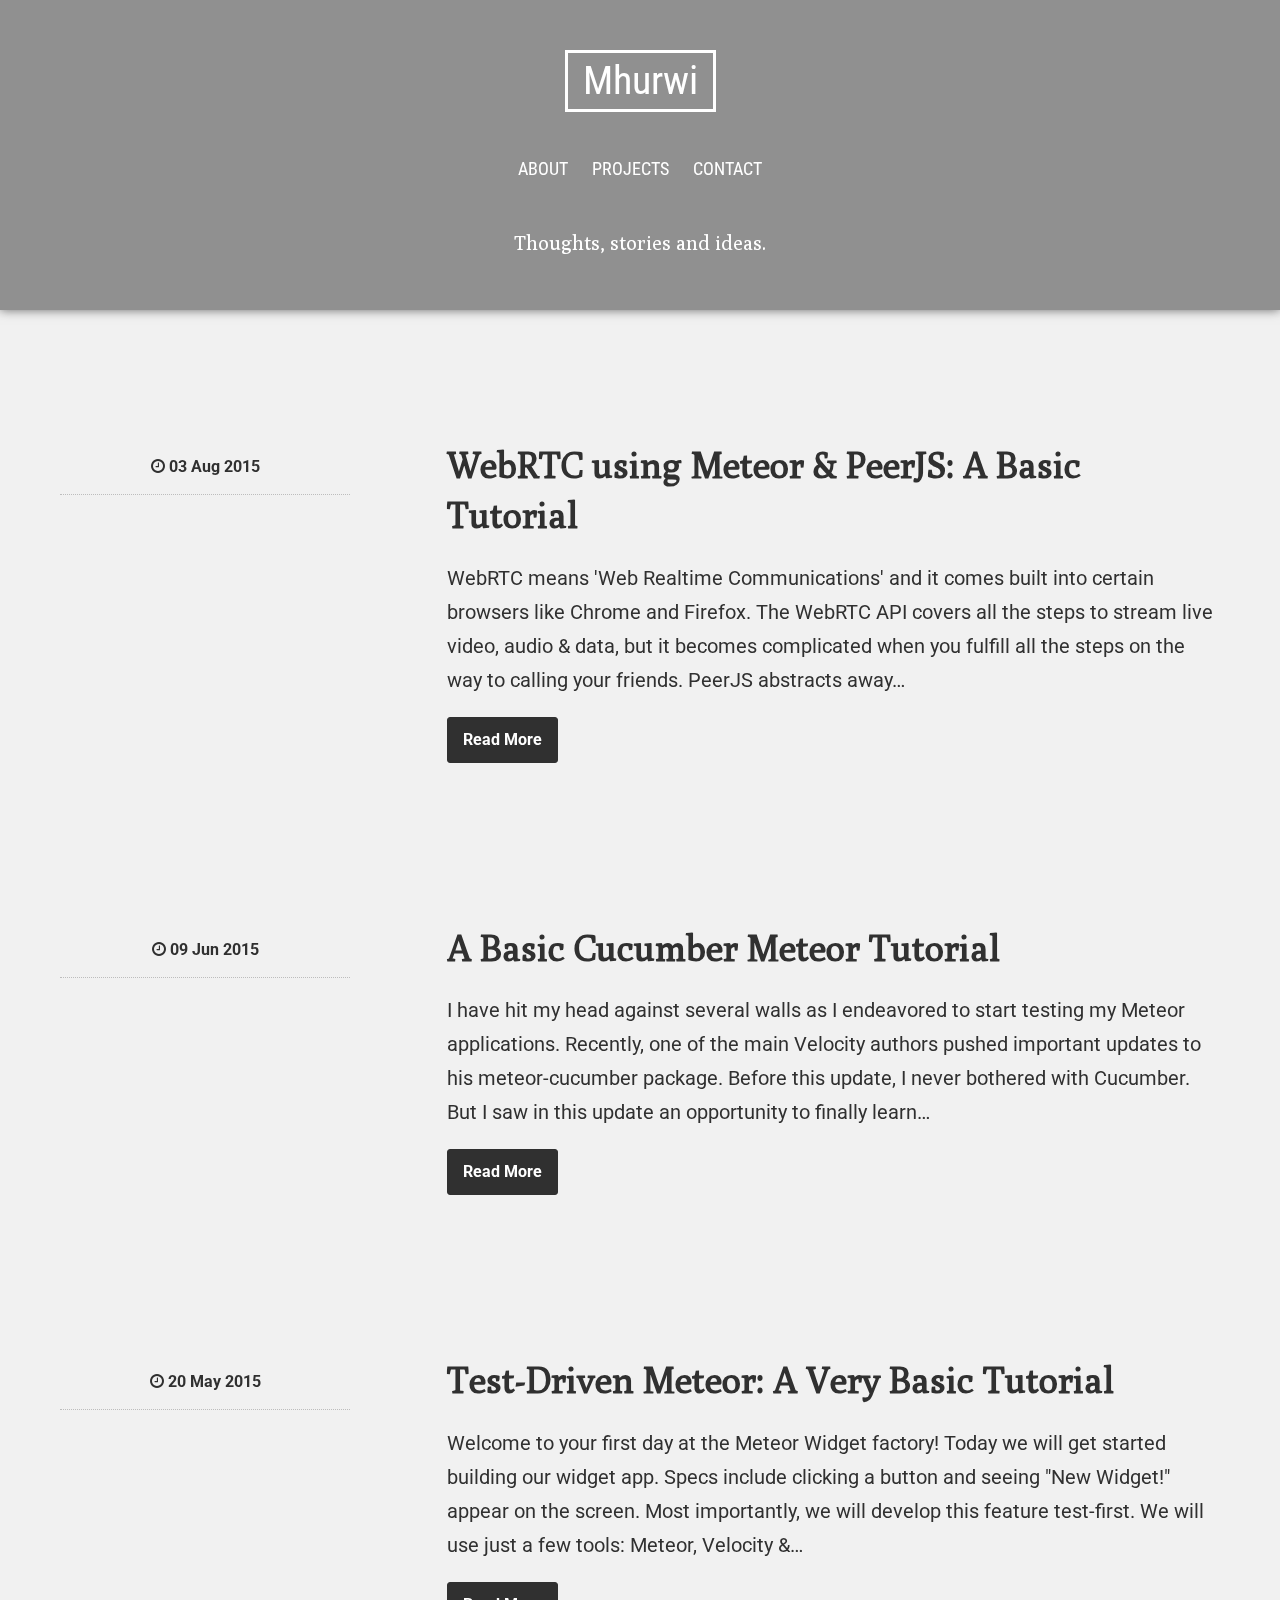
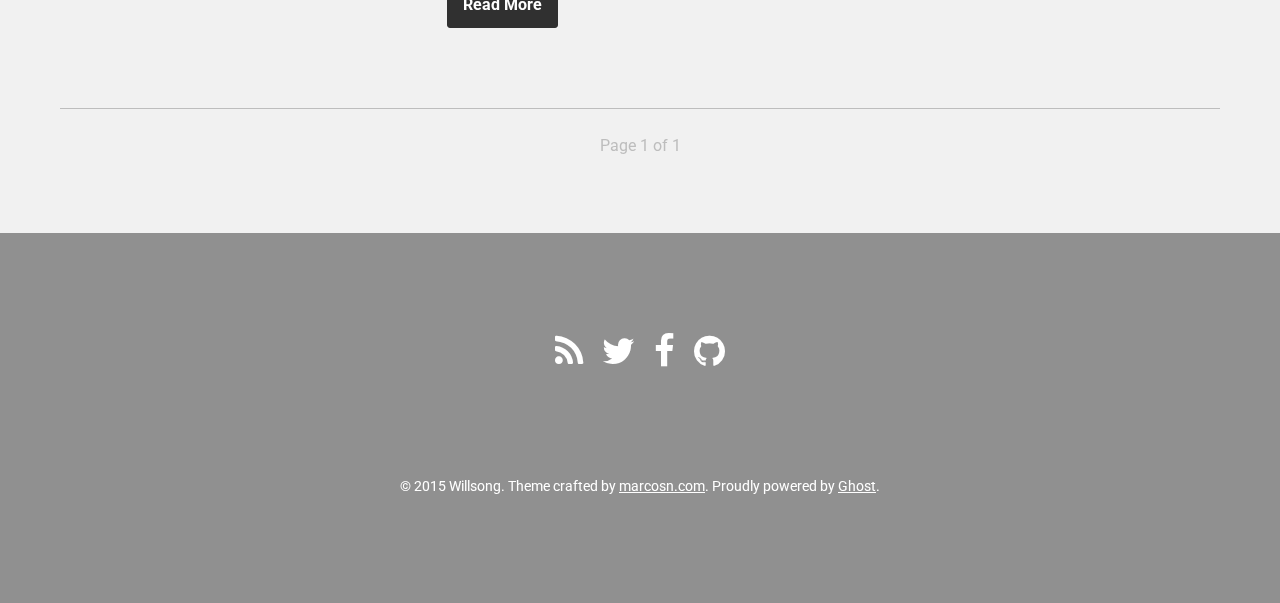
<file: index.html>
<head>
    <meta charset="utf-8">
    <meta http-equiv="X-UA-Compatible" content="IE=edge">

    <title>Mhurwi</title>
    <meta name="description" content="Thoughts, stories and ideas.">

    <meta name="HandheldFriendly" content="True">
    <meta name="viewport" content="width=device-width, initial-scale=1.0">

    <link rel="shortcut icon" href="http://localhost:2368/assets/favicon.png?v=d90acbffcb">

    <!--[if lt IE 9]>
    <script src="http://s3.amazonaws.com/nwapi/nwmatcher/nwmatcher-1.2.5-min.js"></script>
    <script type="text/javascript" src="/assets/js/html5shiv.js?v=d90acbffcb"></script>
    <script type="text/javascript" src="/assets/js/css3-mediaqueries.js?v=d90acbffcb"></script>
    <script type="text/javascript" src="/assets/js/selectivizr-min.js?v=d90acbffcb"></script>
    <![endif]-->

    <link href="http://fonts.googleapis.com/css?family=Roboto:400,700%7CRoboto+Condensed%7CPoly:400,400italic" rel="stylesheet" type="text/css">
    <link href="http://maxcdn.bootstrapcdn.com/font-awesome/4.1.0/css/font-awesome.min.css" rel="stylesheet">
    <link rel="stylesheet" type="text/css" href="assets/css/normalize.css?v=d90acbffcb">
    <link rel="stylesheet" type="text/css" href="assets/css/ghostship.min.css?v=d90acbffcb">
    <link rel="stylesheet" type="text/css" href="assets/css/prettify/sunburst.css?v=d90acbffcb">
    <link rel="stylesheet" type="text/css" href="assets/css/style.css?v=d90acbffcb">

    <link rel="canonical" href="index.html">
    
    <meta property="og:site_name" content="Mhurwi">
    <meta property="og:type" content="website">
    <meta property="og:title" content="Mhurwi">
    <meta property="og:description" content="Thoughts, stories and ideas.">
    <meta property="og:url" content="http://localhost:2368/">
    
    <meta name="twitter:card" content="summary">
    <meta name="twitter:title" content="Mhurwi">
    <meta name="twitter:description" content="Thoughts, stories and ideas.">
    <meta name="twitter:url" content="http://localhost:2368/">
    
    <script type="application/ld+json">
{
    "@context": "http://schema.org",
    "@type": "Website",
    "publisher": "Mhurwi",
    "url": "http://localhost:2368/",
    "description": "Thoughts, stories and ideas."
}
    </script>

    <meta name="generator" content="Ghost 0.6">
    <link rel="alternate" type="application/rss+xml" title="Mhurwi" href="rss/index.html">
    <script type="text/javascript">
  !function(){var analytics=window.analytics=window.analytics||[];if(!analytics.initialize)if(analytics.invoked)window.console&&console.error&&console.error("Segment snippet included twice.");else{analytics.invoked=!0;analytics.methods=["trackSubmit","trackClick","trackLink","trackForm","pageview","identify","group","track","ready","alias","page","once","off","on"];analytics.factory=function(t){return function(){var e=Array.prototype.slice.call(arguments);e.unshift(t);analytics.push(e);return analytics}};for(var t=0;t<analytics.methods.length;t++){var e=analytics.methods[t];analytics[e]=analytics.factory(e)}analytics.load=function(t){var e=document.createElement("script");e.type="text/javascript";e.async=!0;e.src=("https:"===document.location.protocol?"https://":"http://")+"cdn.segment.com/analytics.js/v1/"+t+"/analytics.min.js";var n=document.getElementsByTagName("script")[0];n.parentNode.insertBefore(e,n)};analytics.SNIPPET_VERSION="3.0.1";
  analytics.load("lkntcnlzpd");
  analytics.page()
  }}();
</script>
</head>
<body class="home-template">

    <div id="blog_cover_willsong" class="bkg-cover"></div>

    

<header id="head_willsong">

    <div id="head_content_willsong" class="boxed-cargo">

        <h1 id="blog_title"><a href="index.html">Mhurwi</a></h1>

        
<nav id="menu_willsong">
	<ul>
		<li><a href="about">About</a></li>
		<li><a href="projects">Projects</a></li>
		<li><a href="contact">Contact</a></li>
	</ul>
</nav>
        <p id="blog_description">Thoughts, stories and ideas.</p>

    </div>

</header>
<main id="content_willsong" role="main">

    <div id="content_column_willsong" class="boxed-cargo">


        <article class="index_post post">
            <div class="left_side_article col-lg3-md3-sm3">
                <span class="fa fa-clock-o"></span> <time datetime="2015-08-03">03 Aug 2015</time> <br>
                <span></span>
            </div>
            <div class="right_side_article col-off1lg8-off1md8-off1sm8">
                <header class="post_header">
                    <h2 class="post_title"><a href="a-basic-webrtc-tutorial-using-meteor-peerjs/">WebRTC using Meteor &amp; PeerJS: A Basic Tutorial</a></h2>
                </header>
                <p></p>
                <p class="post_excerpt">WebRTC means 'Web Realtime Communications' and it comes built into certain browsers like Chrome and Firefox.  The WebRTC API  covers all the steps to stream live video, audio &amp; data, but it becomes complicated when you fulfill all the steps on the way to calling your friends.  PeerJS abstracts away…</p>
                <a href="a-basic-webrtc-tutorial-using-meteor-peerjs/" class="read_more_btn">Read More</a>
            </div>
        </article>


        <article class="index_post post featured">
            <div class="left_side_article col-lg3-md3-sm3">
                <span class="fa fa-clock-o"></span> <time datetime="2015-06-09">09 Jun 2015</time> <br>
                <span></span>
            </div>
            <div class="right_side_article col-off1lg8-off1md8-off1sm8">
                <header class="post_header">
                    <h2 class="post_title"><a href="a-basic-cucumber-meteor-tutorial/">A Basic Cucumber Meteor Tutorial</a></h2>
                </header>
                <p></p>
                <p class="post_excerpt">I have hit my head against several walls as I endeavored to start testing my Meteor applications.  Recently, one of the main Velocity authors pushed important updates to his meteor-cucumber package. Before this update, I never bothered with Cucumber. But I saw in this update an opportunity to finally learn…</p>
                <a href="a-basic-cucumber-meteor-tutorial/" class="read_more_btn">Read More</a>
            </div>
        </article>


        <article class="index_post post featured">
            <div class="left_side_article col-lg3-md3-sm3">
                <span class="fa fa-clock-o"></span> <time datetime="2015-05-20">20 May 2015</time> <br>
                <span></span>
            </div>
            <div class="right_side_article col-off1lg8-off1md8-off1sm8">
                <header class="post_header">
                    <h2 class="post_title"><a href="test-driven-meteor-very-basic-tutorial/">Test-Driven Meteor: A Very Basic Tutorial</a></h2>
                </header>
                <p></p>
                <p class="post_excerpt">Welcome to your first day at the Meteor Widget factory!  Today we will get started building our widget app.  Specs include clicking a button and seeing "New Widget!" appear on the screen.  Most importantly, we will develop this feature test-first. We will use just a few tools: Meteor, Velocity &amp;…</p>
                <a href="test-driven-meteor-very-basic-tutorial/" class="read_more_btn">Read More</a>
            </div>
        </article>


        <nav class="pagination" role="navigation">
    <span class="page-number">Page 1 of 1</span>
</nav>

    </div>

</main>

    
<footer id="foot_willsong">
	
	<section id="foot_content">
		<ul id="sociallinks_willsong">
			<li><a href="rss/index.rss" class="fa fa-rss"></a></li>
			<li><a href="index.html#" class="fa fa-twitter"></a></li>
			<li><a href="index.html#" class="fa fa-facebook"></a></li>
			<li><a href="index.html#" class="fa fa-github"></a></li>
		</ul>
	</section>
	
	<section id="copyright_willsong">
		© 2015 Willsong. Theme crafted by <a href="http://marcosn.com/">marcosn.com</a>. Proudly powered by <a href="http://ghost.org/">Ghost</a>.
	</section>
</footer>
    <script src="public/jquery.js?v=d90acbffcb"></script>

    <script type="text/javascript" src="assets/js/jquery.fitvids.js?v=d90acbffcb"></script>
    <script type="text/javascript" src="assets/js/prettify.js?v=d90acbffcb"></script>
    <script type="text/javascript" src="assets/js/main.js?v=d90acbffcb"></script>

</body>
</file>
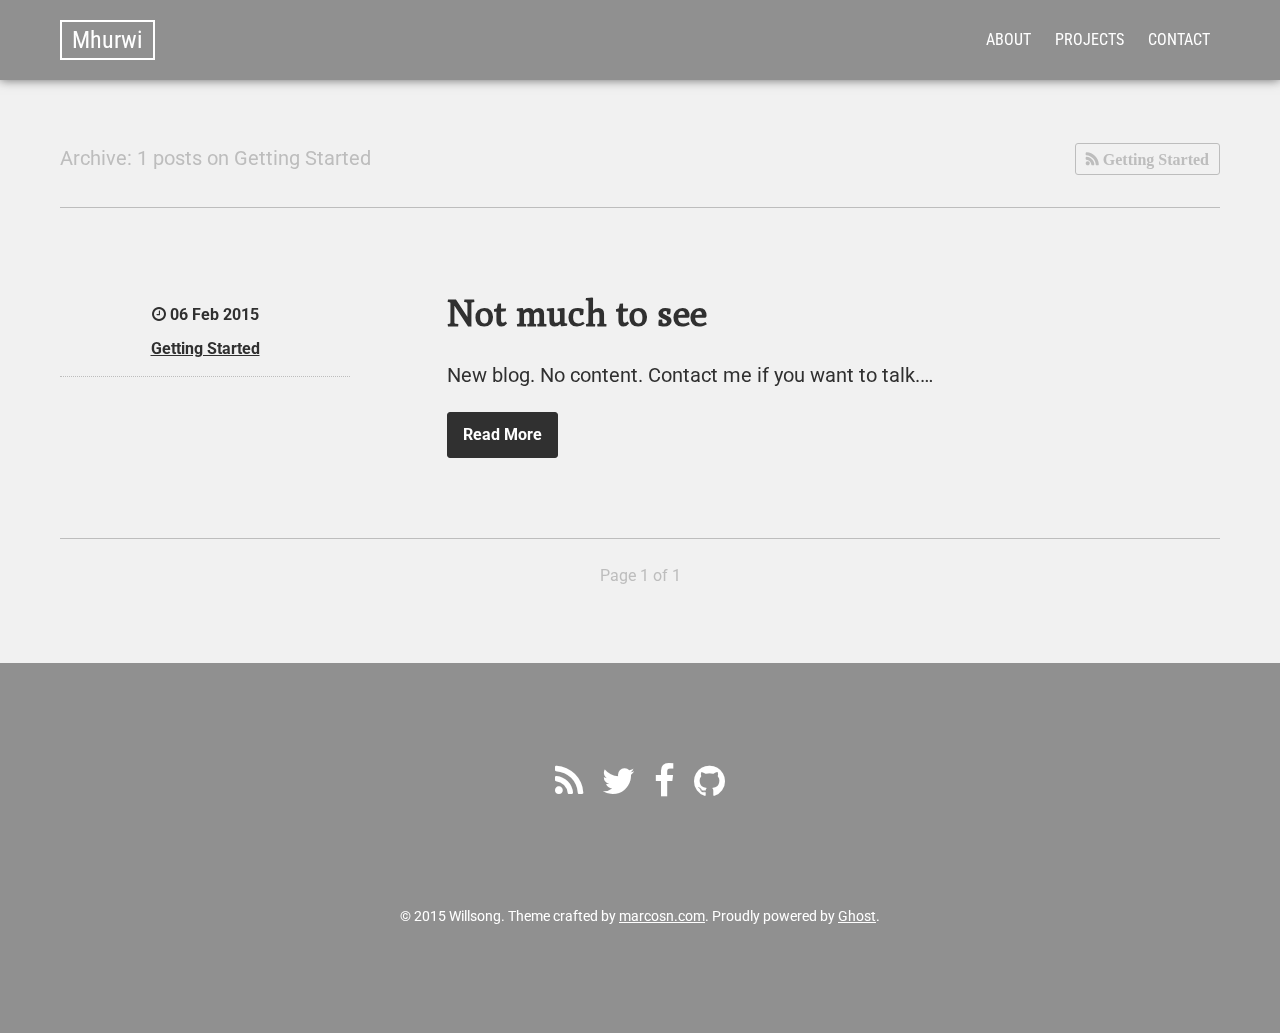
<file: tag/getting-started/index.html>
<head>
    <meta charset="utf-8">
    <meta http-equiv="X-UA-Compatible" content="IE=edge">

    <title>Getting Started - Mhurwi</title>
    <meta name="description" content="">

    <meta name="HandheldFriendly" content="True">
    <meta name="viewport" content="width=device-width, initial-scale=1.0">

    <link rel="shortcut icon" href="http://localhost:2368/assets/favicon.png?v=b61f2a73ac">

    <!--[if lt IE 9]>
    <script src="http://s3.amazonaws.com/nwapi/nwmatcher/nwmatcher-1.2.5-min.js"></script>
    <script type="text/javascript" src="/assets/js/html5shiv.js?v=b61f2a73ac"></script>
    <script type="text/javascript" src="/assets/js/css3-mediaqueries.js?v=b61f2a73ac"></script>
    <script type="text/javascript" src="/assets/js/selectivizr-min.js?v=b61f2a73ac"></script>
    <![endif]-->

    <link href="http://fonts.googleapis.com/css?family=Roboto:400,700%7CRoboto+Condensed%7CPoly:400,400italic" rel="stylesheet" type="text/css">
    <link href="http://maxcdn.bootstrapcdn.com/font-awesome/4.1.0/css/font-awesome.min.css" rel="stylesheet">
    <link rel="stylesheet" type="text/css" href="../../assets/css/normalize.css?v=b61f2a73ac">
    <link rel="stylesheet" type="text/css" href="../../assets/css/ghostship.min.css?v=b61f2a73ac">
    <link rel="stylesheet" type="text/css" href="../../assets/css/prettify/sunburst.css?v=b61f2a73ac">
    <link rel="stylesheet" type="text/css" href="../../assets/css/style.css?v=b61f2a73ac">

    <link rel="canonical" href="index.html">
    <meta name="generator" content="Ghost 0.5">
    <link rel="alternate" type="application/rss+xml" title="Mhurwi" href="../../rss/index.html">
</head>
<body class="tag-template tag-getting-started">

    <div id="blog_cover_willsong" class="bkg-cover"></div>

    

<header id="head_page_willsong">

    <div id="head_content_willsong" class="boxed-cargo">

        <h1 id="blog_title"><a href="../../">Mhurwi</a></h1>

        
        <nav id="menu_willsong">
        	<ul>
        		<li><a href="../../about">About</a></li>
        		<li><a href="../../projects">Projects</a></li>
        		<li><a href="../../contact">Contact</a></li>
        	</ul>
        </nav>
    </div>

</header>
<main id="content_willsong" role="main">

    <div id="content_column_willsong" class="boxed-cargo">
        
        <div class="archive_head">
            <h1>Archive: 1 posts on Getting Started</h1>
            <a class="fa fa-rss" href="rss/index.rss"> Getting Started</a>
        </div>


        <article class="index_post post tag-getting-started">
            <div class="left_side_article col-lg3-md3-sm3">
                <span class="fa fa-clock-o"></span> <time datetime="2015-02-06">06 Feb 2015</time> <br>
                <span><a href="index.html">Getting Started</a></span>
            </div>
            <div class="right_side_article col-off1lg8-off1md8-off1sm8">
                <header class="post_header">
                    <h2 class="post_title"><a href="../../not-much-to-see/">Not much to see</a></h2>
                </header>
                <p class="post_excerpt">New blog.  No content.   Contact me if you want to talk.…</p>
                <a href="../../not-much-to-see/" class="read_more_btn">Read More</a>
            </div>
        </article>


        <nav class="pagination" role="navigation">
    <span class="page-number">Page 1 of 1</span>
</nav>

    </div>

</main>

    
    <footer id="foot_willsong">
    	
    	<section id="foot_content">
    		<ul id="sociallinks_willsong">
    			<li><a href="../../rss/index.rss" class="fa fa-rss"></a></li>
    			<li><a href="index.html#" class="fa fa-twitter"></a></li>
    			<li><a href="index.html#" class="fa fa-facebook"></a></li>
    			<li><a href="index.html#" class="fa fa-github"></a></li>
    		</ul>
    	</section>
    	
    	<section id="copyright_willsong">
    		© 2015 Willsong. Theme crafted by <a href="http://marcosn.com/">marcosn.com</a>. Proudly powered by <a href="http://ghost.org/">Ghost</a>.
    	</section>
    </footer>
    <script src="../../public/jquery.js?v=b61f2a73ac"></script>

    <script type="text/javascript" src="../../assets/js/jquery.fitvids.js?v=b61f2a73ac"></script>
    <script type="text/javascript" src="../../assets/js/prettify.js?v=b61f2a73ac"></script>
    <script type="text/javascript" src="../../assets/js/main.js?v=b61f2a73ac"></script>

</body>
</file>
<file: assets/css/prettify/sunburst.css>
/* Pretty printing styles. Used with prettify.js. */
/* Vim sunburst theme by David Leibovic */

pre .str, code .str { color: #65B042; } /* string  - green */
pre .kwd, code .kwd { color: #E28964; } /* keyword - dark pink */
pre .com, code .com { color: #AEAEAE; font-style: italic; } /* comment - gray */
pre .typ, code .typ { color: #89bdff; } /* type - light blue */
pre .lit, code .lit { color: #3387CC; } /* literal - blue */
pre .pun, code .pun { color: #fff; } /* punctuation - white */
pre .pln, code .pln { color: #fff; } /* plaintext - white */
pre .tag, code .tag { color: #89bdff; } /* html/xml tag    - light blue */
pre .atn, code .atn { color: #bdb76b; } /* html/xml attribute name  - khaki */
pre .atv, code .atv { color: #65B042; } /* html/xml attribute value - green */
pre .dec, code .dec { color: #3387CC; } /* decimal - blue */

pre.prettyprint, code.prettyprint {
        background-color: #000;
        -moz-border-radius: 8px;
        -webkit-border-radius: 8px;
        -o-border-radius: 8px;
        -ms-border-radius: 8px;
        -khtml-border-radius: 8px;
        border-radius: 8px;
}

pre.prettyprint {
        width: 95%;
        margin: 1em auto;
        padding: 1em;
        white-space: pre-wrap;
}


/* Specify class=linenums on a pre to get line numbering */
ol.linenums { margin-top: 0; margin-bottom: 0; color: #AEAEAE; } /* IE indents via margin-left */
li.L0,li.L1,li.L2,li.L3,li.L5,li.L6,li.L7,li.L8 { list-style-type: none }
/* Alternate shading for lines */
li.L1,li.L3,li.L5,li.L7,li.L9 { }

@media print {
  pre .str, code .str { color: #060; }
  pre .kwd, code .kwd { color: #006; font-weight: bold; }
  pre .com, code .com { color: #600; font-style: italic; }
  pre .typ, code .typ { color: #404; font-weight: bold; }
  pre .lit, code .lit { color: #044; }
  pre .pun, code .pun { color: #440; }
  pre .pln, code .pln { color: #000; }
  pre .tag, code .tag { color: #006; font-weight: bold; }
  pre .atn, code .atn { color: #404; }
  pre .atv, code .atv { color: #060; }
}
</file>
<file: assets/css/style.css>
/* 	Willsong - Ghost Theme
*	
*	MARCOSN.COM
*
*	v1.2.0
*	Copyright (c) 2014
*
*	Styling Content:
*
*	A. INIT THEME SETTINGS
*	B. HEADER
*	C. MAIN CONTENT (General)
*	D. PAGINATION
*	E. SHARE POST, AUTHOR
*	F. COMMENTS
*	G. FOOTER
*	H. MEDIA QUERIES (General)
*
* */
/*	A.
*	INIT THEME SETTINGS
* ================================ */
::-moz-selection {
  background: rgba(255,187,0,0.1);
}
::selection {
  background: rgba(255,187,0,0.1);
}
/* =============================== */
body {
  background-color: #f1f1f1;
  font: 20px/34px "Roboto", sans-serif;
  text-rendering: optimizeLegibility;
}
h1,
h2,
h3,
h4,
h5,
h6 {
  font-family: "Poly", serif;
  font-weight: 400;
}
::-moz-selection {
  color: #101010;
  text-shadow: none;
}
::selection {
  color: #101010;
  text-shadow: none;
}
#blog_cover_willsong {
  bottom: 0;
  position: fixed;
  top: 0;
  width: 100%;
  z-index: -10;
}
/*	B.
*	HEADER
* ================================ */
#head_willsong,
#head_page_willsong {
  background-color: rgba(0,0,0,0.4);
  -webkit-box-shadow: 0 0 10px rgba(48,48,48,0.7);
  -moz-box-shadow: 0 0 10px rgba(48,48,48,0.7);
  box-shadow: 0 0 10px rgba(48,48,48,0.7);
  position: relative;
  width: 100%;
  z-index: 40;
}
#head_willsong #head_content_willsong {
  color: #fff;
  padding: 50px 0;
  text-align: center;
}
#head_willsong #head_content_willsong img {
  height: auto;
  max-width: 200px;
}
#head_willsong #head_content_willsong h1 {
  border: 3px solid #fff;
  display: inline-block;
  font-family: "Roboto Condensed", sans-serif;
  font-weight: 400;
  margin: 0 30px;
  padding: 0 15px;
}
#head_willsong #head_content_willsong a {
  color: #fff;
  text-decoration: none;
}
#head_willsong #head_content_willsong #blog_description {
  display: inline-block;
  font-family: "Poly", serif;
  margin: 0 30px;
  max-width: 820px;
}
#menu_willsong {
  font-family: "Roboto Condensed", sans-serif;
  font-size: 0.9em;
  padding: 40px 0;
  position: relative;
}
#menu_willsong ul {
  margin: 0;
  padding: 0;
  list-style: none;
}
#menu_willsong ul li {
  display: inline-block;
  margin: 0 5px;
  vertical-align: top;
}
#menu_willsong ul a {
  border-bottom: 0px solid #fff;
  padding: 0 5px;
  text-transform: uppercase;
  -webkit-transition: all 0.2s ease;
  -moz-transition: all 0.2s ease;
  -ms-transition: all 0.2s ease;
  -o-transition: all 0.2s ease;
  transition: all 0.2s ease;
}
#menu_willsong ul a:hover {
  border-width: 2px;
}
#head_page_willsong #head_content_willsong {
  color: #fff;
  padding: 20px 0;
}
#head_page_willsong #head_content_willsong img {
  height: 40px;
  width: auto;
}
#head_page_willsong #head_content_willsong h1 {
  border: 2px solid #fff;
  display: inline-block;
  font-family: "Roboto Condensed", sans-serif;
  font-size: 1.2em;
  font-weight: 400;
  line-height: 36px;
  margin: 0;
  padding: 0 10px;
}
#head_page_willsong #head_content_willsong a {
  color: #fff;
  text-decoration: none;
}
#head_page_willsong #menu_willsong {
  font-size: 0.8em;
  padding: 0;
  position: absolute;
  right: 0;
  text-align: right;
  top: 20px;
}
#head_page_willsong #menu_willsong ul {
  margin: 0;
  padding: 0;
  list-style: none;
}
#head_page_willsong #menu_willsong ul li {
  display: inline-block;
  line-height: 40px;
  margin: 0 5px;
  vertical-align: top;
}
#head_page_willsong #menu_willsong ul a {
  border-bottom: 0px solid #fff;
  padding: 0 5px;
  text-transform: uppercase;
  -webkit-transition: all 0.2s ease;
  -moz-transition: all 0.2s ease;
  -ms-transition: all 0.2s ease;
  -o-transition: all 0.2s ease;
  transition: all 0.2s ease;
}
#head_page_willsong #menu_willsong ul a:hover {
  border-width: 2px;
}
/*	C.
*	MAIN CONTENT
* ================================ */
#content_willsong {
  background-color: #f1f1f1;
  padding: 50px 0;
  position: relative;
  width: 100%;
  z-index: 30;
}
.post-template #content_willsong {
  padding: 0;
}
#content_column_willsong {
  overflow: visible;
}
#content_column_willsong .archive_head {
  border-bottom: 1px solid #bdbdbd;
  position: relative;
}
#content_column_willsong .archive_head h1 {
  color: #bdbdbd;
  font-family: "Roboto", sans-serif;
  font-size: 1em;
  line-height: 30px;
  padding-bottom: 20px;
}
#content_column_willsong .archive_head .fa-rss {
  border: 1px solid #bdbdbd;
  border-radius: 3px;
  color: #bdbdbd;
  font-size: 0.8em;
  font-weight: 700;
  line-height: 30px;
  padding: 0 10px;
  position: absolute;
  right: 0;
  text-decoration: none;
  top: 0;
  -webkit-transition: all 0.2s ease;
  -moz-transition: all 0.2s ease;
  -ms-transition: all 0.2s ease;
  -o-transition: all 0.2s ease;
  transition: all 0.2s ease;
}
#content_column_willsong .archive_head .fa-rss:hover {
  background-color: #303030;
  border-color: #303030;
  color: #fff;
}
#content_column_willsong .author_head {
  margin: 50px 0;
  padding-bottom: 40px;
  position: relative;
  text-align: center;
}
#content_column_willsong .author_head h1 {
  font-family: "Roboto", sans-serif;
  font-size: 1.2em;
  font-weight: 700;
  line-height: 1em;
  margin: 0;
}
#content_column_willsong .author_head img {
  border-radius: 50%;
  height: 120px;
  margin: 20px;
  width: auto;
}
#content_column_willsong .author_head .website {
  color: #303030;
  font-size: 0.7em;
  font-weight: 700;
  margin: 0;
  -webkit-transition: all 0.2s ease;
  -moz-transition: all 0.2s ease;
  -ms-transition: all 0.2s ease;
  -o-transition: all 0.2s ease;
  transition: all 0.2s ease;
}
#content_column_willsong .author_head .website:hover {
  color: #bdbdbd;
}
#content_column_willsong .author_head p {
  display: inline-block;
  font-size: 0.8em;
  line-height: 1.2em;
  max-width: 600px;
}
#content_column_willsong .author_head .fa-file {
  color: #bdbdbd;
  font-size: 0.6em;
  margin-left: 10px;
}
#content_column_willsong .author_head .fa-rss {
  border-radius: 3px;
  color: #bdbdbd;
  font-size: 0.7em;
  line-height: 30px;
  padding: 0 10px;
  text-decoration: none;
  -webkit-transition: all 0.2s ease;
  -moz-transition: all 0.2s ease;
  -ms-transition: all 0.2s ease;
  -o-transition: all 0.2s ease;
  transition: all 0.2s ease;
}
#content_column_willsong .author_head .fa-rss:hover {
  background-color: #303030;
  border-color: #303030;
  color: #fff;
}
#content_column_willsong article {
  color: #303030;
  padding: 80px 0;
  position: relative;
}
#content_column_willsong article .left_side_article {
  border-bottom: 1px dotted #bdbdbd;
  margin-bottom: 10px;
  padding: 10px 0;
  position: relative;
  font-size: 0.8em;
  font-weight: 700;
  text-align: center;
}
#content_column_willsong article .left_side_article a {
  color: #303030;
}
#content_column_willsong article .right_side_article {
  text-align: left;
}
#content_column_willsong article .post_title a {
  color: #303030;
  text-decoration: none;
}
#content_column_willsong article .post_meta {
  font-size: 0.74em;
  margin-bottom: 40px;
}
#content_column_willsong article a {
  color: #303030;
  font-weight: 700;
  -webkit-transition: all 0.2s ease;
  -moz-transition: all 0.2s ease;
  -ms-transition: all 0.2s ease;
  -o-transition: all 0.2s ease;
  transition: all 0.2s ease;
}
#content_column_willsong article a:hover {
  color: #bdbdbd;
}
#content_column_willsong article img {
  border-radius: 3px;
  height: auto;
  max-width: 100%;
}
#content_column_willsong article .read_more_btn {
  background-color: #303030;
  border: 1px solid #303030;
  border-radius: 3px;
  color: #fff;
  display: inline-block;
  font-size: 0.8em;
  padding: 5px 15px;
  text-decoration: none;
  text-shadow: inset 1px 0 0 rgba(48,48,48,0.3);
}
#content_column_willsong article .read_more_btn:hover {
  color: #303030;
  background-color: #f1f1f1;
}
#content_column_willsong article .reading_post_header {
  text-align: center;
}
#content_column_willsong article blockquote {
  border-left: 8px double #bdbdbd;
  -webkit-box-sizing: border-box;
  -moz-box-sizing: border-box;
  box-sizing: border-box;
  font-family: "Poly", serif;
  font-size: 1.4em;
  font-style: italic;
  margin: 50px 0;
  padding: 10px 0;
  padding-left: 10%;
}
#content_column_willsong article pre {
  border-radius: 3px;
  -webkit-box-sizing: border-box;
  -moz-box-sizing: border-box;
  box-sizing: border-box;
  color: #f1f1f1;
  margin: 0;
  width: 100%;
}
#content_column_willsong article.index_post {
  width: 100%;
}
#content_column_willsong article.index_post h2 {
  margin: 0;
}
/*	D.
*	PAGINATION
* ================================ */
nav.pagination {
  border-top: 1px solid #bdbdbd;
  position: relative;
  padding: 20px 0;
  text-align: center;
  width: 100%;
}
nav.pagination .page-number {
  color: #bdbdbd;
  font-size: 0.8em;
}
nav.pagination .older-posts,
nav.pagination .newer-posts {
  color: #303030;
  font-size: 0.8em;
  font-weight: 700;
  padding: 2px 12px;
  position: absolute;
  -webkit-transition: all 0.2s ease;
  -moz-transition: all 0.2s ease;
  -ms-transition: all 0.2s ease;
  -o-transition: all 0.2s ease;
  transition: all 0.2s ease;
  top: 20px;
}
nav.pagination .older-posts:hover,
nav.pagination .newer-posts:hover {
  color: #bdbdbd;
}
nav.pagination .older-posts {
  right: 0;
}
nav.pagination .newer-posts {
  left: 0;
}
/*	E.
*	SHARE POST
* ================================ */
#post_footer_willsong {
  position: relative;
  width: 100%;
}
#share_post_willsong {
  margin: 100px 0;
  text-align: center;
}
#share_post_willsong h4 {
  color: #303030;
  font-family: "Roboto", sans-serif;
  font-size: 1.6em;
  text-transform: uppercase;
}
#share_post_willsong a {
  color: #bdbdbd;
  font-size: 2em;
  margin: 0 10px;
  text-decoration: none;
  -webkit-transition: all 0.3s ease;
  -moz-transition: all 0.3s ease;
  -ms-transition: all 0.3s ease;
  -o-transition: all 0.3s ease;
  transition: all 0.3s ease;
}
#share_post_willsong .fa-twitter:hover {
  color: #4099ff;
}
#share_post_willsong .fa-facebook:hover {
  color: #3b5998;
}
#share_post_willsong .fa-google-plus:hover {
  color: #d34836;
}
#author_willsong {
  color: #303030;
  font-family: "Noto Sans", sans-serif;
  margin: 100px 0;
  text-align: left;
  width: 100%;
}
#author_willsong img {
  border: 5px solid #fff;
  border-radius: 50%;
  -webkit-box-shadow: 1px 1px 4px rgba(189,189,189,0.7);
  -moz-box-shadow: 1px 1px 4px rgba(189,189,189,0.7);
  box-shadow: 1px 1px 4px rgba(189,189,189,0.7);
  -webkit-box-sizing: border-box;
  -moz-box-sizing: border-box;
  box-sizing: border-box;
  float: left;
  height: auto;
  margin-right: 30px;
  width: 120px;
}
#author_willsong h4 {
  font-size: 1.2em;
  line-height: 1.6em;
  margin: 0;
  padding-top: 8px;
}
#author_willsong h4 a {
  text-decoration: none;
}
#author_willsong a {
  color: #bdbdbd;
  font-size: 0.8em;
  -webkit-transition: all 0.3s ease;
  -moz-transition: all 0.3s ease;
  -ms-transition: all 0.3s ease;
  -o-transition: all 0.3s ease;
  transition: all 0.3s ease;
}
#author_willsong a:hover {
  color: #101010;
}
#author_willsong p {
  font-size: 0.9em;
  line-height: 1.6em;
  margin-bottom: 100px;
}
/*	F.
*	COMMENTS
* ================================ */
/*	G.
*	FOOTER
* ================================ */
#foot_willsong {
  background-color: rgba(0,0,0,0.4);
  color: #fff;
  padding: 100px 0;
  text-align: center;
  width: 100%;
}
#foot_willsong a {
  color: #fff;
  -webkit-transition: all 0.3s ease;
  -moz-transition: all 0.3s ease;
  -ms-transition: all 0.3s ease;
  -o-transition: all 0.3s ease;
  transition: all 0.3s ease;
}
#foot_willsong a:hover {
  color: #000;
}
#sociallinks_willsong {
  font-size: 1.8em;
  list-style: none;
  margin: 0;
  padding: 0;
}
#sociallinks_willsong li {
  display: inline-block;
  margin: 0 5px;
  vertical-align: top;
}
#sociallinks_willsong a {
  text-decoration: none;
}
#copyright_willsong {
  font-size: 0.7em;
  margin: 0 40px;
  margin-top: 100px;
}
/*	H.
*	MEDIA QUERIES
* ================================ */
@media screen and (min-width: 768px) {
  article blockquote {
    margin-left: -10%;
    width: 110%;
  }
  #author_willsong img {
    margin-bottom: 100px;
  }
}
</file>
<file: assets/css/ghostship.min.css>
/*  GHOSTSHIP CSS FRAMEWORK - 2014
* 
* CODED FOR GHOST HIT FRIENDLY MANAGEMENT
*
* v1.0.0
* Copyright (c) 2014 */
[class*='col-']{-webkit-box-sizing:border-box;-moz-box-sizing:border-box;box-sizing:border-box;display:inline-block;margin-right:-5px;position:relative;vertical-align:top}
[class*='col-'][class*='pdgboth']{padding:0 20px}
[class*='col-'][class*='pdgright10']{padding-right:10px}
[class*='col-'][class*='pdgleft10']{padding-left:10px}
[class*='col-'][class*='pdgright20']{padding-right:20px}
[class*='col-'][class*='pdgleft20']{padding-left:20px}
@media (max-width: 768px) and (min-width: 320px){[class*='col-']{width:100%}
.hide-on-xs{display:none}
.boxed-cargo{-webkit-box-sizing:border-box;-moz-box-sizing:border-box;box-sizing:border-box;padding:0 20px;width:100%}
}@media (max-width: 960px) and (min-width: 768px){[class*='col-'][class*='off1sm']{margin-left:8.333%}
[class*='col-'][class*='off2sm']{margin-left:16.666%}
[class*='col-'][class*='off3sm']{margin-left:25%}
[class*='col-'][class*='off4sm']{margin-left:33.333%}
[class*='col-'][class*='off5sm']{margin-left:41.666%}
[class*='col-'][class*='off6sm']{margin-left:50%}
[class*='col-'][class*='off7sm']{margin-left:58.333%}
[class*='col-'][class*='off8sm']{margin-left:66.666%}
[class*='col-'][class*='off9sm']{margin-left:75%}
[class*='col-'][class*='off10sm']{margin-left:83.333%}
[class*='col-'][class*='off11sm']{margin-left:91.666%}
[class*='col-'][class*='sm1']{width:8.333%}
[class*='col-'][class*='sm2']{width:16.666%}
[class*='col-'][class*='sm3']{width:25%}
[class*='col-'][class*='sm4']{width:33.333%}
[class*='col-'][class*='sm5']{width:41.666%}
[class*='col-'][class*='sm6']{width:50%}
[class*='col-'][class*='sm7']{width:58.333%}
[class*='col-'][class*='sm8']{width:66.666%}
[class*='col-'][class*='sm9']{width:75%}
[class*='col-'][class*='sm10']{width:83.333%}
[class*='col-'][class*='sm11']{width:91.666%}
[class*='col-'][class*='sm12']{width:100%}
.boxed-cargo{width:720px}
.hide-on-sm{display:none}
}@media (max-width: 1280px) and (min-width: 960px){[class*='col-'][class*='off1md']{margin-left:8.333%}
[class*='col-'][class*='off2md']{margin-left:16.666%}
[class*='col-'][class*='off3md']{margin-left:25%}
[class*='col-'][class*='off4md']{margin-left:33.333%}
[class*='col-'][class*='off5md']{margin-left:41.666%}
[class*='col-'][class*='off6md']{margin-left:50%}
[class*='col-'][class*='off7md']{margin-left:58.333%}
[class*='col-'][class*='off8md']{margin-left:66.666%}
[class*='col-'][class*='off9md']{margin-left:75%}
[class*='col-'][class*='off10md']{margin-left:83.333%}
[class*='col-'][class*='off11md']{margin-left:91.666%}
[class*='col-'][class*='md1']{width:8.333%}
[class*='col-'][class*='md2']{width:16.666%}
[class*='col-'][class*='md3']{width:25%}
[class*='col-'][class*='md4']{width:33.333%}
[class*='col-'][class*='md5']{width:41.666%}
[class*='col-'][class*='md6']{width:50%}
[class*='col-'][class*='md7']{width:58.333%}
[class*='col-'][class*='md8']{width:66.666%}
[class*='col-'][class*='md9']{width:75%}
[class*='col-'][class*='md10']{width:83.333%}
[class*='col-'][class*='md11']{width:91.666%}
[class*='col-'][class*='md12']{width:100%}
.boxed-cargo{width:920px}
.hide-on-md{display:none}
}@media screen and (min-width: 1280px){[class*='col-'][class*='off1lg']{margin-left:8.333%}
[class*='col-'][class*='off2lg']{margin-left:16.666%}
[class*='col-'][class*='off3lg']{margin-left:25%}
[class*='col-'][class*='off4lg']{margin-left:33.333%}
[class*='col-'][class*='off5lg']{margin-left:41.666%}
[class*='col-'][class*='off6lg']{margin-left:50%}
[class*='col-'][class*='off7lg']{margin-left:58.333%}
[class*='col-'][class*='off8lg']{margin-left:66.666%}
[class*='col-'][class*='off9lg']{margin-left:75%}
[class*='col-'][class*='off10lg']{margin-left:83.333%}
[class*='col-'][class*='off11lg']{margin-left:91.666%}
[class*='col-'][class*='lg1']{width:8.333%}
[class*='col-'][class*='lg2']{width:16.666%}
[class*='col-'][class*='lg3']{width:25%}
[class*='col-'][class*='lg4']{width:33.333%}
[class*='col-'][class*='lg5']{width:41.666%}
[class*='col-'][class*='lg6']{width:50%}
[class*='col-'][class*='lg7']{width:58.333%}
[class*='col-'][class*='lg8']{width:66.666%}
[class*='col-'][class*='lg9']{width:75%}
[class*='col-'][class*='lg10']{width:83.333%}
[class*='col-'][class*='lg11']{width:91.666%}
[class*='col-'][class*='lg12']{width:100%}
.boxed-cargo{width:1160px}
.hide-on-lg{display:none}
}.boxed-cargo{margin:0 auto;overflow:hidden;position:relative}
[class*='fixed-cargo']{margin:0 auto;overflow:hidden;position:relative}
[class*='fixed-cargo'][class*='xs']{width:300px}
[class*='fixed-cargo'][class*='sm']{width:720px}
[class*='fixed-cargo'][class*='md']{width:920px}
.fixed-cargo,[class*='fixed-cargo'][class*='lg']{width:1160px}
.bkg-cover{background-repeat:no-repeat;background-position:center center;-webkit-background-size:cover;background-size:cover}
a[class*='gship-btn'],button[class*='gship-btn']{background-color:#fff;border:1px solid #dedede;color:#252525;cursor:pointer;display:inline-block;font-family:"Helvetica",sans-serif;font-weight:normal;margin:5px;padding:10px 20px;text-decoration:none;text-shadow:0 1px 0 rgba(0,0,0,0.2)}
a[class*='gship-btn'][class*='std']:hover,button[class*='gship-btn'][class*='std']:hover{background-color:#dedede;color:#fff !important;text-shadow:none}
a[class*='gship-btn'][class*='blue'],button[class*='gship-btn'][class*='blue']{border-color:#00bff3;background-color:#00bff3;color:#fff !important;}
a[class*='gship-btn'][class*='blue']:hover,button[class*='gship-btn'][class*='blue']:hover{background-color:rgba(0,191,243,0.1);color:#00bff3 !important;text-shadow:none}
a[class*='gship-btn'][class*='green'],button[class*='gship-btn'][class*='green']{border-color:#3cb878;background-color:#3cb878;color:#fff !important;}
a[class*='gship-btn'][class*='green']:hover,button[class*='gship-btn'][class*='green']:hover{background-color:rgba(60,184,120,0.1);color:#3cb878 !important;text-shadow:none}
a[class*='gship-btn'][class*='red'],button[class*='gship-btn'][class*='red']{border-color:#f03940;background-color:#f03940;color:#fff !important;}
a[class*='gship-btn'][class*='red']:hover,button[class*='gship-btn'][class*='red']:hover{background-color:rgba(240,57,64,0.1);color:#f03940 !important;text-shadow:none}
a[class*='gship-btn'][class*='yellow'],button[class*='gship-btn'][class*='yellow']{border-color:#ffc230;background-color:#ffc230;color:#fff !important;}
a[class*='gship-btn'][class*='yellow']:hover,button[class*='gship-btn'][class*='yellow']:hover{background-color:rgba(255,194,48,0.1);color:#ffc230 !important;text-shadow:none}
a[class*='gship-btn'][class*='hit'],button[class*='gship-btn'][class*='hit']{border-color:#ff5858;background-color:#ff5858;color:#fff !important;}
a[class*='gship-btn'][class*='hit']:hover,button[class*='gship-btn'][class*='hit']:hover{background-color:rgba(255,88,88,0.1);color:#ff5858 !important;text-shadow:none}
a[class*='gship-btn'][class*='3d'],button[class*='gship-btn'][class*='3d']{box-shadow:0 3px 0 #dedede;margin-bottom:10px}
a[class*='gship-btn'][class*='std'][class*='3d']:hover,button[class*='gship-btn'][class*='std'][class*='3d']:hover{background-color:#fff;box-shadow:0 2px 0 #dedede;color:#252525;margin-bottom:8px;margin-top:7px}
a[class*='gship-btn'][class*='std'][class*='3d']:active,button[class*='gship-btn'][class*='std'][class*='3d']:active{box-shadow:0 0 0 #dedede;margin-bottom:7px;margin-top:8px}
a[class*='gship-btn'][class*='blue'][class*='3d'],button[class*='gship-btn'][class*='blue'][class*='3d']{border-color:#00bff3;background-color:#00bff3;box-shadow:0 3px 0 #009ec9;color:#fff;}
a[class*='gship-btn'][class*='blue'][class*='3d']:hover,button[class*='gship-btn'][class*='blue'][class*='3d']:hover{background-color:#00bff3;box-shadow:0 2px 0 #009ec9;color:#fff !important;margin-bottom:8px;margin-top:7px;text-shadow:0 1px 0 rgba(0,0,0,0.2)}
a[class*='gship-btn'][class*='blue'][class*='3d']:active,button[class*='gship-btn'][class*='blue'][class*='3d']:active{box-shadow:0 0 0 #009ec9;margin-bottom:7px;margin-top:8px}
a[class*='gship-btn'][class*='green'][class*='3d'],button[class*='gship-btn'][class*='green'][class*='3d']{border-color:#3cb878;background-color:#3cb878;box-shadow:0 3px 0 #25995d;color:#fff !important;}
a[class*='gship-btn'][class*='green'][class*='3d']:hover,button[class*='gship-btn'][class*='green'][class*='3d']:hover{background-color:#3cb878;box-shadow:0 2px 0 #25995d;color:#fff !important;margin-bottom:8px;margin-top:7px;text-shadow:0 1px 0 rgba(0,0,0,0.2)}
a[class*='gship-btn'][class*='green'][class*='3d']:active,button[class*='gship-btn'][class*='green'][class*='3d']:active{box-shadow:0 0 0 #25995d;margin-bottom:7px;margin-top:8px}
a[class*='gship-btn'][class*='red'][class*='3d'],button[class*='gship-btn'][class*='red'][class*='3d']{border-color:#f03940;background-color:#f03940;box-shadow:0 3px 0 #d81c23;color:#fff !important;}
a[class*='gship-btn'][class*='red'][class*='3d']:hover,button[class*='gship-btn'][class*='red'][class*='3d']:hover{background-color:#f03940;box-shadow:0 2px 0 #d81c23;color:#fff !important;margin-bottom:8px;margin-top:7px;text-shadow:0 1px 0 rgba(0,0,0,0.2)}
a[class*='gship-btn'][class*='red'][class*='3d']:active,button[class*='gship-btn'][class*='red'][class*='3d']:active{box-shadow:0 0 0 #d81c23;margin-bottom:7px;margin-top:8px}
a[class*='gship-btn'][class*='yellow'][class*='3d'],button[class*='gship-btn'][class*='yellow'][class*='3d']{border-color:#ffc230;background-color:#ffc230;box-shadow:0 3px 0 #f9b000;color:#fff !important;}
a[class*='gship-btn'][class*='yellow'][class*='3d']:hover,button[class*='gship-btn'][class*='yellow'][class*='3d']:hover{background-color:#ffc230;box-shadow:0 2px 0 #f9b000;color:#fff !important;margin-bottom:8px;margin-top:7px;text-shadow:0 1px 0 rgba(0,0,0,0.2)}
a[class*='gship-btn'][class*='yellow'][class*='3d']:active,button[class*='gship-btn'][class*='yellow'][class*='3d']:active{box-shadow:0 0 0 #f9b000;margin-bottom:7px;margin-top:8px}
a[class*='gship-btn'][class*='hit'][class*='3d'],button[class*='gship-btn'][class*='hit'][class*='3d']{border-color:#ff5858;background-color:#ff5858;box-shadow:0 3px 0 #e03b3b;color:#fff !important;}
a[class*='gship-btn'][class*='hit'][class*='3d']:hover,button[class*='gship-btn'][class*='hit'][class*='3d']:hover{background-color:#ff5858;box-shadow:0 2px 0 #e03b3b;color:#fff !important;margin-bottom:8px;margin-top:7px;text-shadow:0 1px 0 rgba(0,0,0,0.2)}
a[class*='gship-btn'][class*='hit'][class*='3d']:active,button[class*='gship-btn'][class*='hit'][class*='3d']:active{box-shadow:0 0 0 #e03b3b;margin-bottom:7px;margin-top:8px}
a[class*='gship-btn'][class*='btn-sm'],button[class*='gship-btn'][class*='btn-sm']{font-size:.8em;padding:6px 14px}
a[class*='gship-btn'][class*='btn-lg'],button[class*='gship-btn'][class*='btn-lg']{font-size:1.4em;padding:13px 28px}
img[class*='img-responsive']{height:auto;max-width:100%}
img[class*='img-square'][class*='80']{height:80px !important;width:80px !important}
img.img-square,img[class*='img-square'][class*='180']{height:180px !important;width:180px !important}
img[class*='img-square'][class*='250']{height:250px !important;width:250px !important}
img[class*='img-square'][class*='500']{height:500px !important;width:500px !important}
img[class*='img-square'][class*='800']{height:800px !important;width:800px !important}
img[class*='img-'][class*='circle']{border-radius:50% !important}
img[class*='img-'][class*='frame']{border:1px solid #dedede;-webkit-box-sizing:border-box;-moz-box-sizing:border-box;box-sizing:border-box;padding:4px}
h1{font-size:2em;line-height:1.4em}
h2{font-size:1.8em;line-height:1.4em}
h3{font-size:1.6em;line-height:1.2em}
h4{font-size:1.4em;line-height:1.2em}
h5{font-size:1.2em;line-height:1em}
h6{font-size:1em;line-height:1em}
h1 small,h2 small,h3 small,h4 small,h5 small,h6 small,h1 span.caption,h2 span.caption,h3 span.caption,h4 span.caption,h5 span.caption,h6 span.caption,.caption{font-size:.8em;font-weight:normal;margin:0 5px}
[class*='alert-box']{-webkit-box-sizing:border-box;-moz-box-sizing:border-box;box-sizing:border-box;margin:5px 0;padding:20px;text-shadow:0 1px 0 rgba(0,0,0,0.3)}
.alert-box,[class*='alert-box'][class*='box-success']{background-color:#3cb878;border:1px solid #25995d;color:#fff}
[class*='alert-box'][class*='box-info']{background-color:#00bff3;border:1px solid #009ec9;color:#fff}
[class*='alert-box'][class*='box-warning']{background-color:#ffc230;border:1px solid #f9b000;color:#fff}
[class*='alert-box'][class*='box-error']{background-color:#f03940;border:1px solid #d81c23;color:#fff}
table[class*='table']{-webkit-box-sizing:border-box;-moz-box-sizing:border-box;box-sizing:border-box;font-family:"Helvetica",sans-serif;margin:10px 0;width:100%;}
table[class*='table'] th,table[class*='table'] td{-webkit-box-sizing:border-box;-moz-box-sizing:border-box;box-sizing:border-box;text-align:left;padding:12px}
table[class*='table'] th{color:#505050}
table[class*='table'] td{color:#959595}
table[class*='table'] tr{border-bottom:1px solid #dedede}
table[class*='table'] tr:nth-child(1){border-bottom:2px solid #dedede}
table[class*='table'] tr:last-child{border-bottom:none}
table[class*='table'][class*='captain'] th{color:#fff}
table[class*='table'][class*='captain'] td{color:#505050}
table[class*='table'][class*='captain'] tr{border-bottom:1px solid #00bff3}
table[class*='table'][class*='captain'] tr:nth-child(1){background-color:#00bff3;border-bottom:2px solid #009ec9;text-shadow:0 1px 0 rgba(0,0,0,0.3)}
table[class*='table'][class*='captain'] tr:last-child{border-bottom:none}
table[class*='table'][class*='pirate'] th{color:#fff}
table[class*='table'][class*='pirate'] td{color:#505050}
table[class*='table'][class*='pirate'] tr{border-bottom:1px solid #d5531b}
table[class*='table'][class*='pirate'] tr:nth-child(1){background-color:#d5531b;border-bottom:2px solid #a94215;text-shadow:0 1px 0 rgba(0,0,0,0.3)}
table[class*='table'][class*='pirate'] tr:last-child{border-bottom:none}
table[class*='table'][class*='prisoner'] th{color:#fff}
table[class*='table'][class*='prisoner'] td{color:#505050}
table[class*='table'][class*='prisoner'] tr{border-bottom:1px solid #959595}
table[class*='table'][class*='prisoner'] tr:nth-child(1){background-color:#505050;border-bottom:2px solid #252525;text-shadow:0 1px 0 rgba(0,0,0,0.3)}
table[class*='table'][class*='prisoner'] tr:last-child{border-bottom:none}
table[class*='table'][class*='stripes'] tr:nth-child(odd){background-color:#f0f0f0;}
table[class*='table'][class*='stripes'] tr:nth-child(odd) td{color:#505050}
table[class*='table'][class*='stripes'] tr:nth-child(1){background-color:transparent}
table[class*='table'][class*='captain'][class*='stripes'] tr:nth-child(odd){background-color:#cff4ff;}
table[class*='table'][class*='captain'][class*='stripes'] tr:nth-child(odd) td{color:#000}
table[class*='table'][class*='captain'][class*='stripes'] tr:nth-child(1){background-color:#00bff3}
table[class*='table'][class*='pirate'][class*='stripes'] tr:nth-child(odd){background-color:#ffbdab;}
table[class*='table'][class*='pirate'][class*='stripes'] tr:nth-child(odd) td{color:#000}
table[class*='table'][class*='pirate'][class*='stripes'] tr:nth-child(1){background-color:#d5531b}
table[class*='table'][class*='prisoner'][class*='stripes'] tr:nth-child(odd){background-color:#f0f0f0;}
table[class*='table'][class*='prisoner'][class*='stripes'] tr:nth-child(odd) td{color:#252525}
table[class*='table'][class*='prisoner'][class*='stripes'] tr:nth-child(1){background-color:#505050}
[class*='rounded']{border-radius:4px}
</file>
